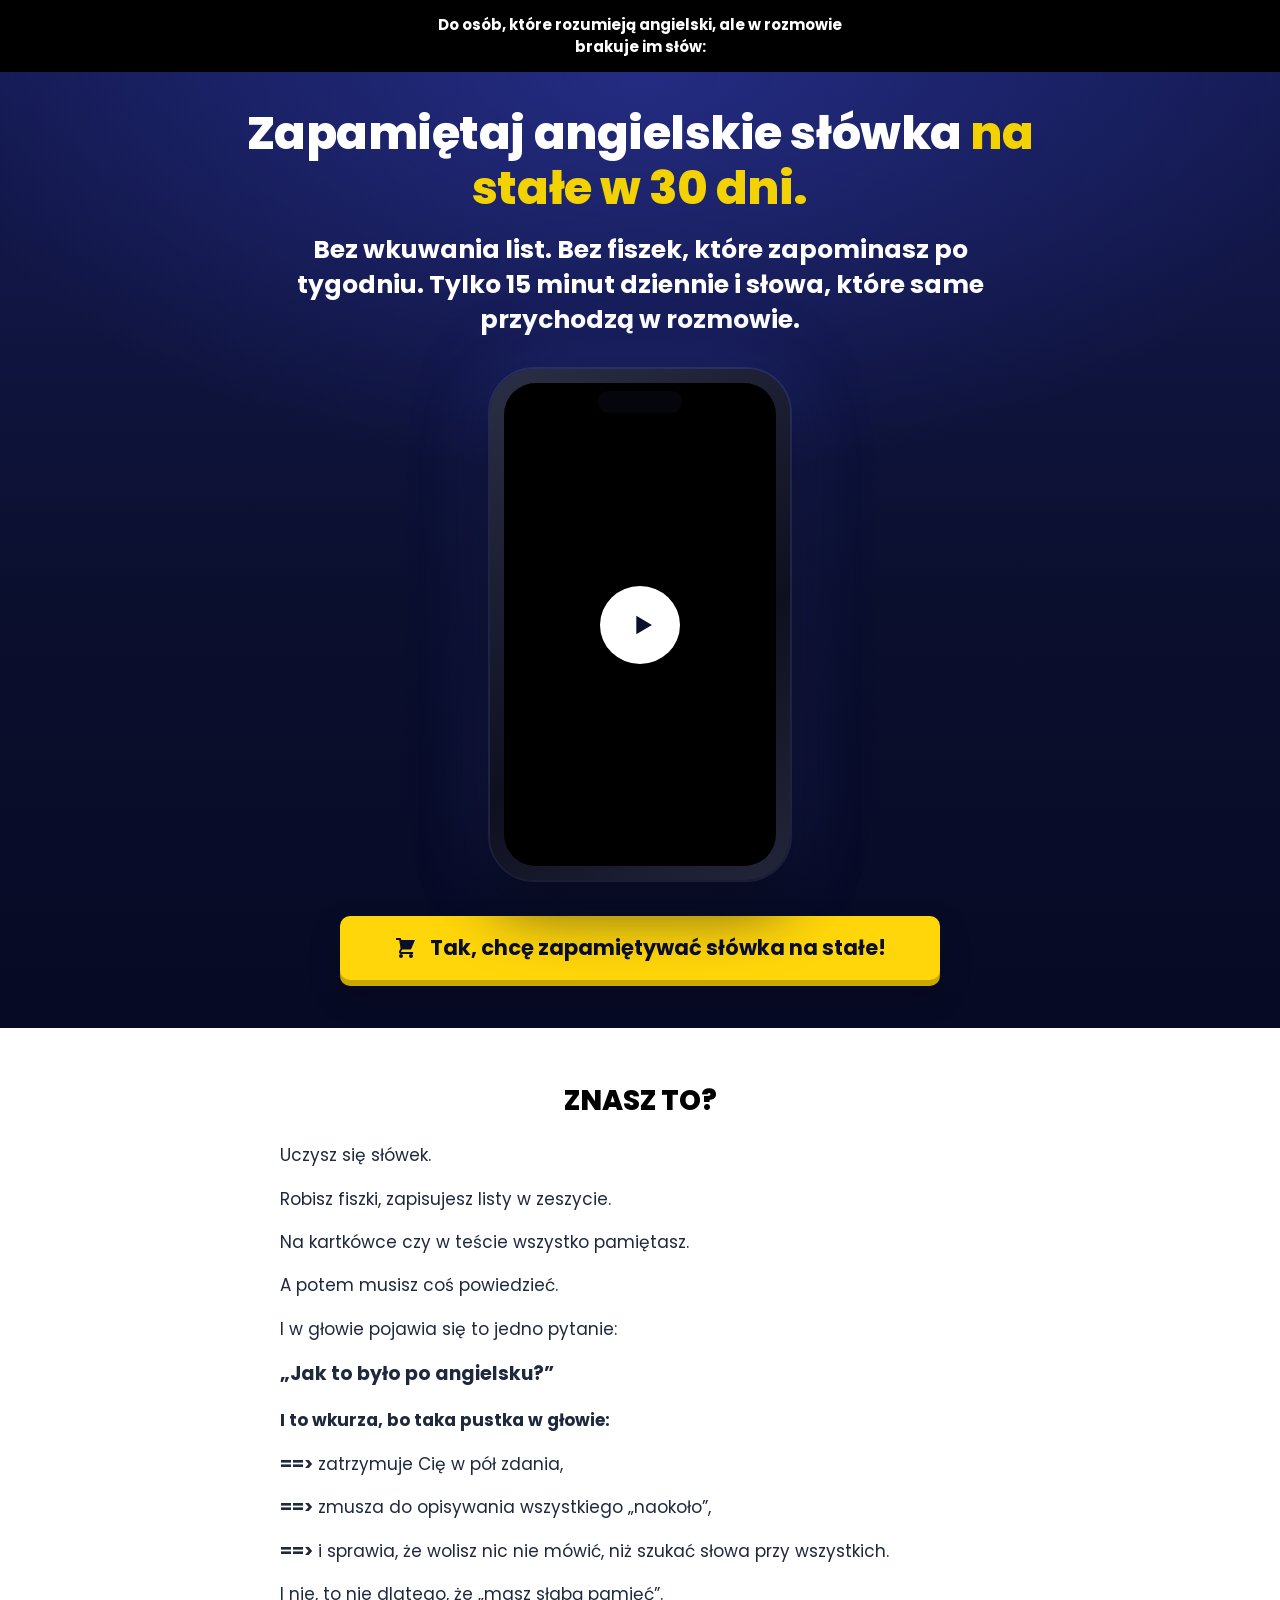
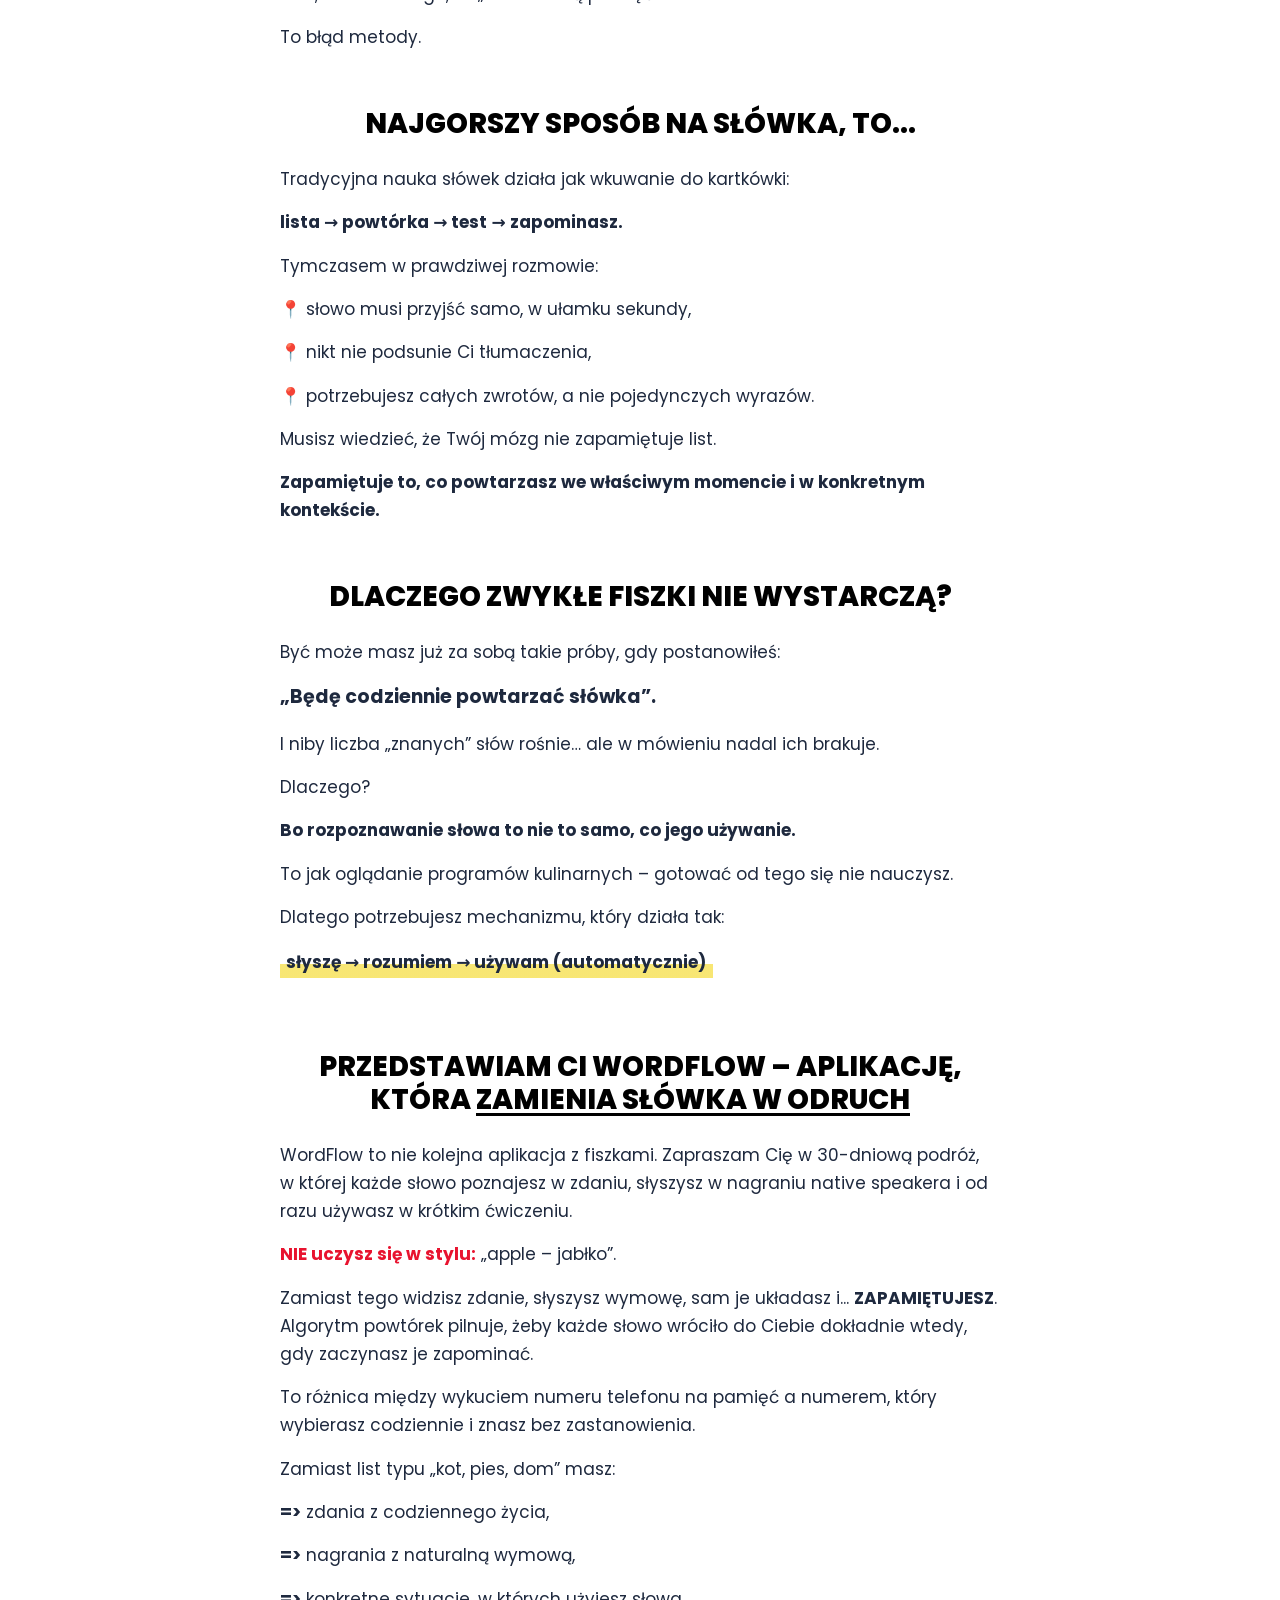
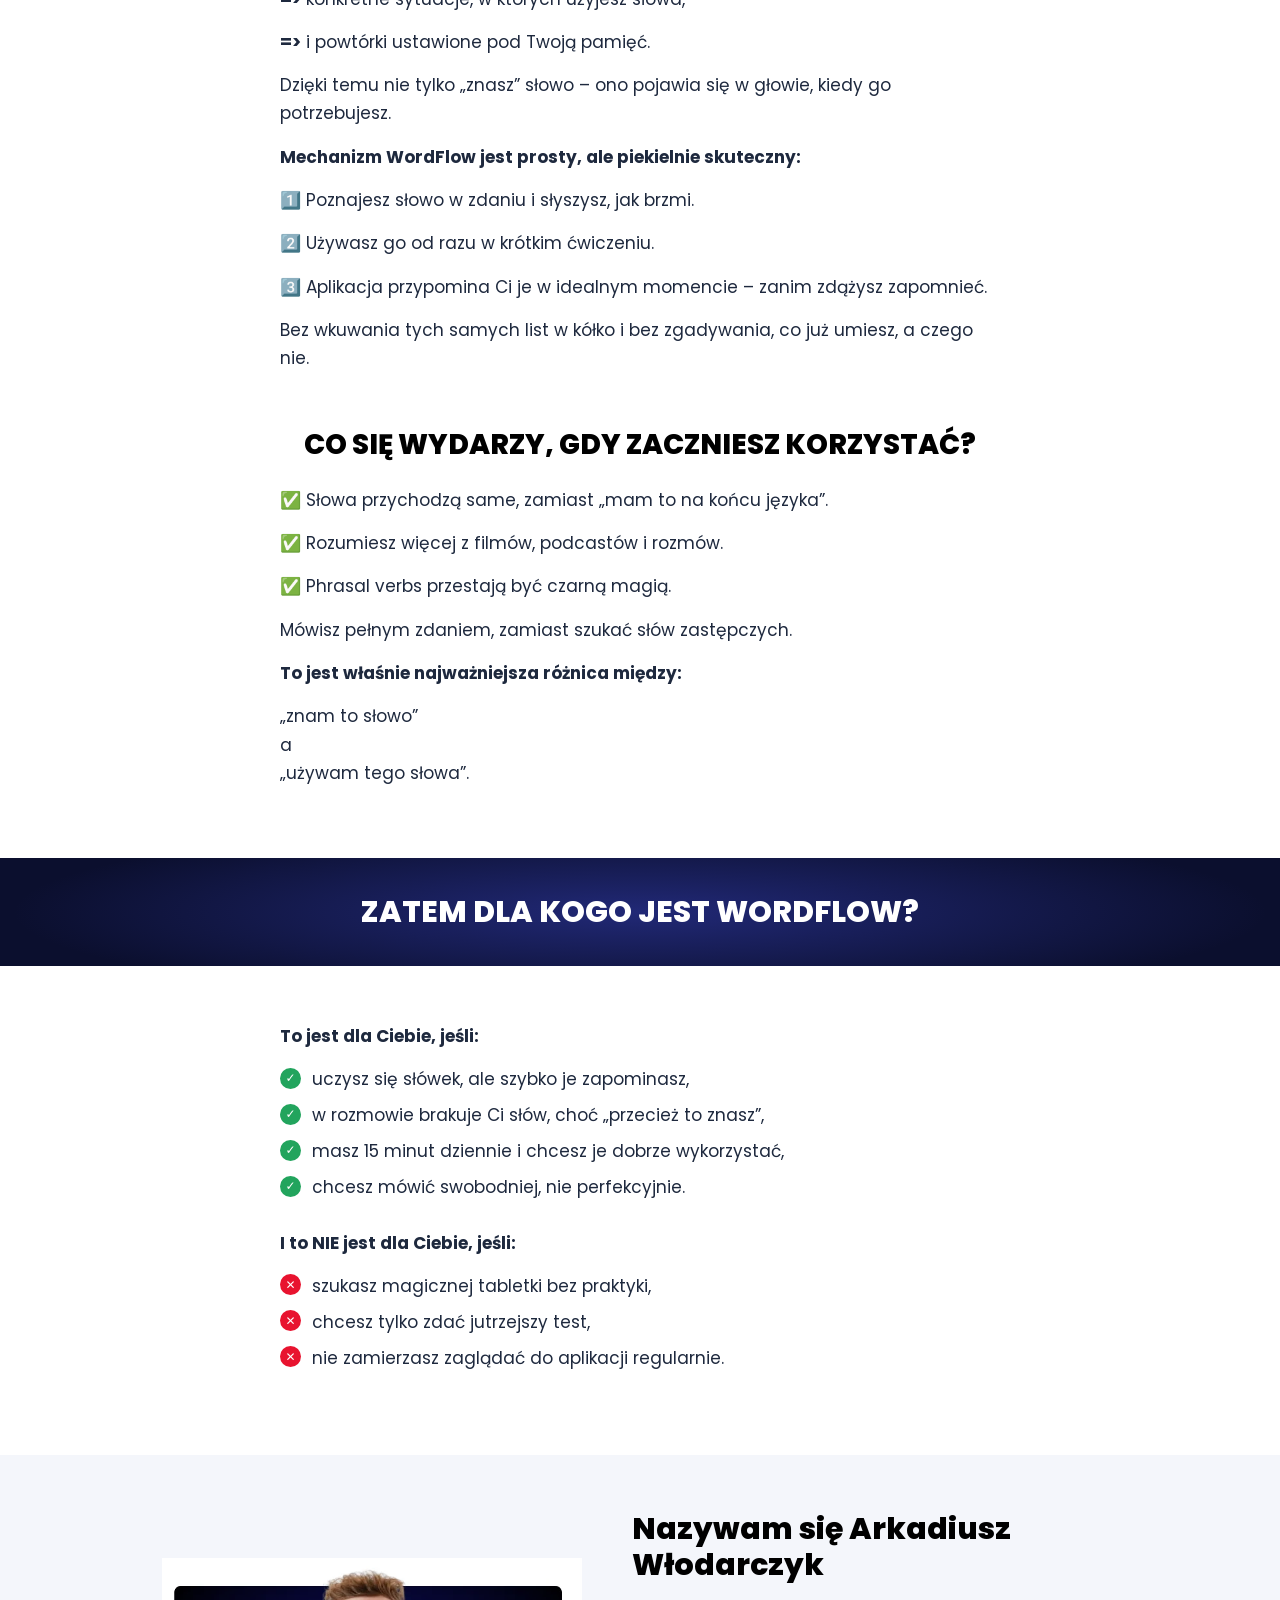
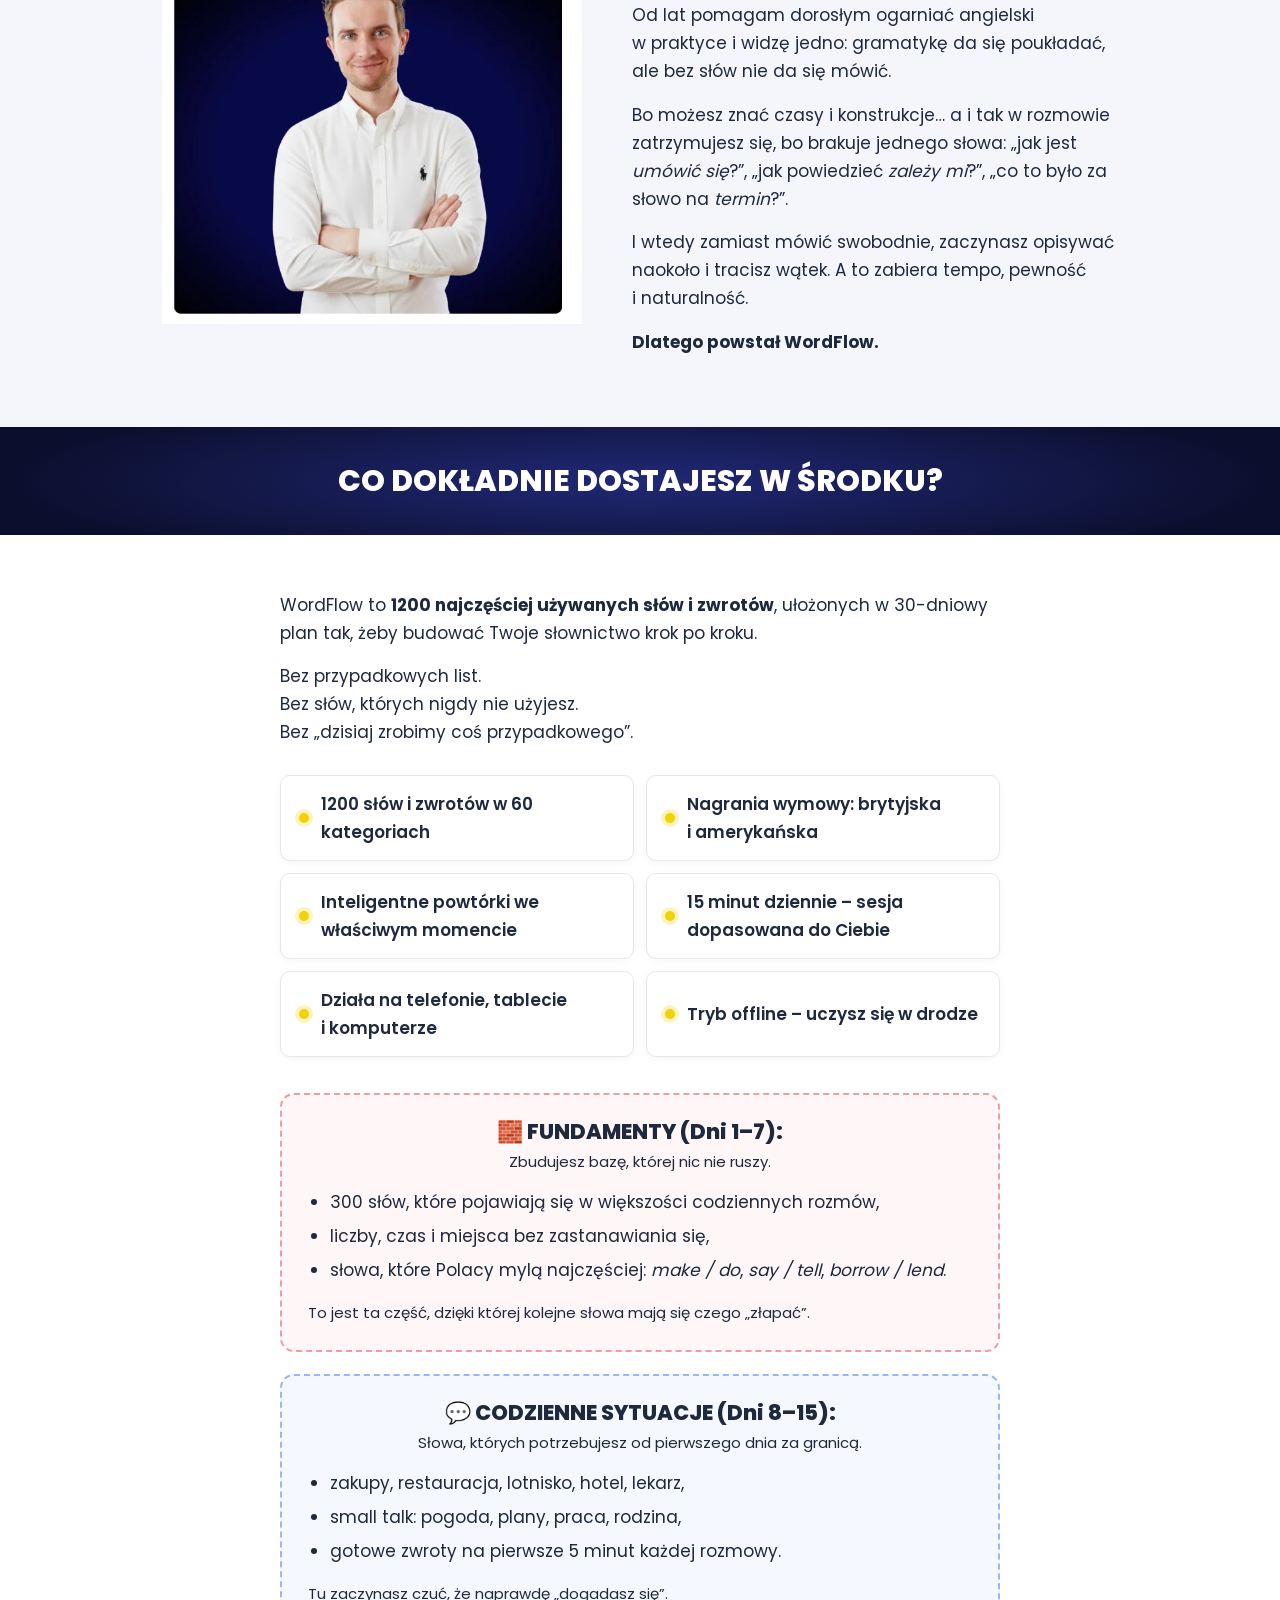
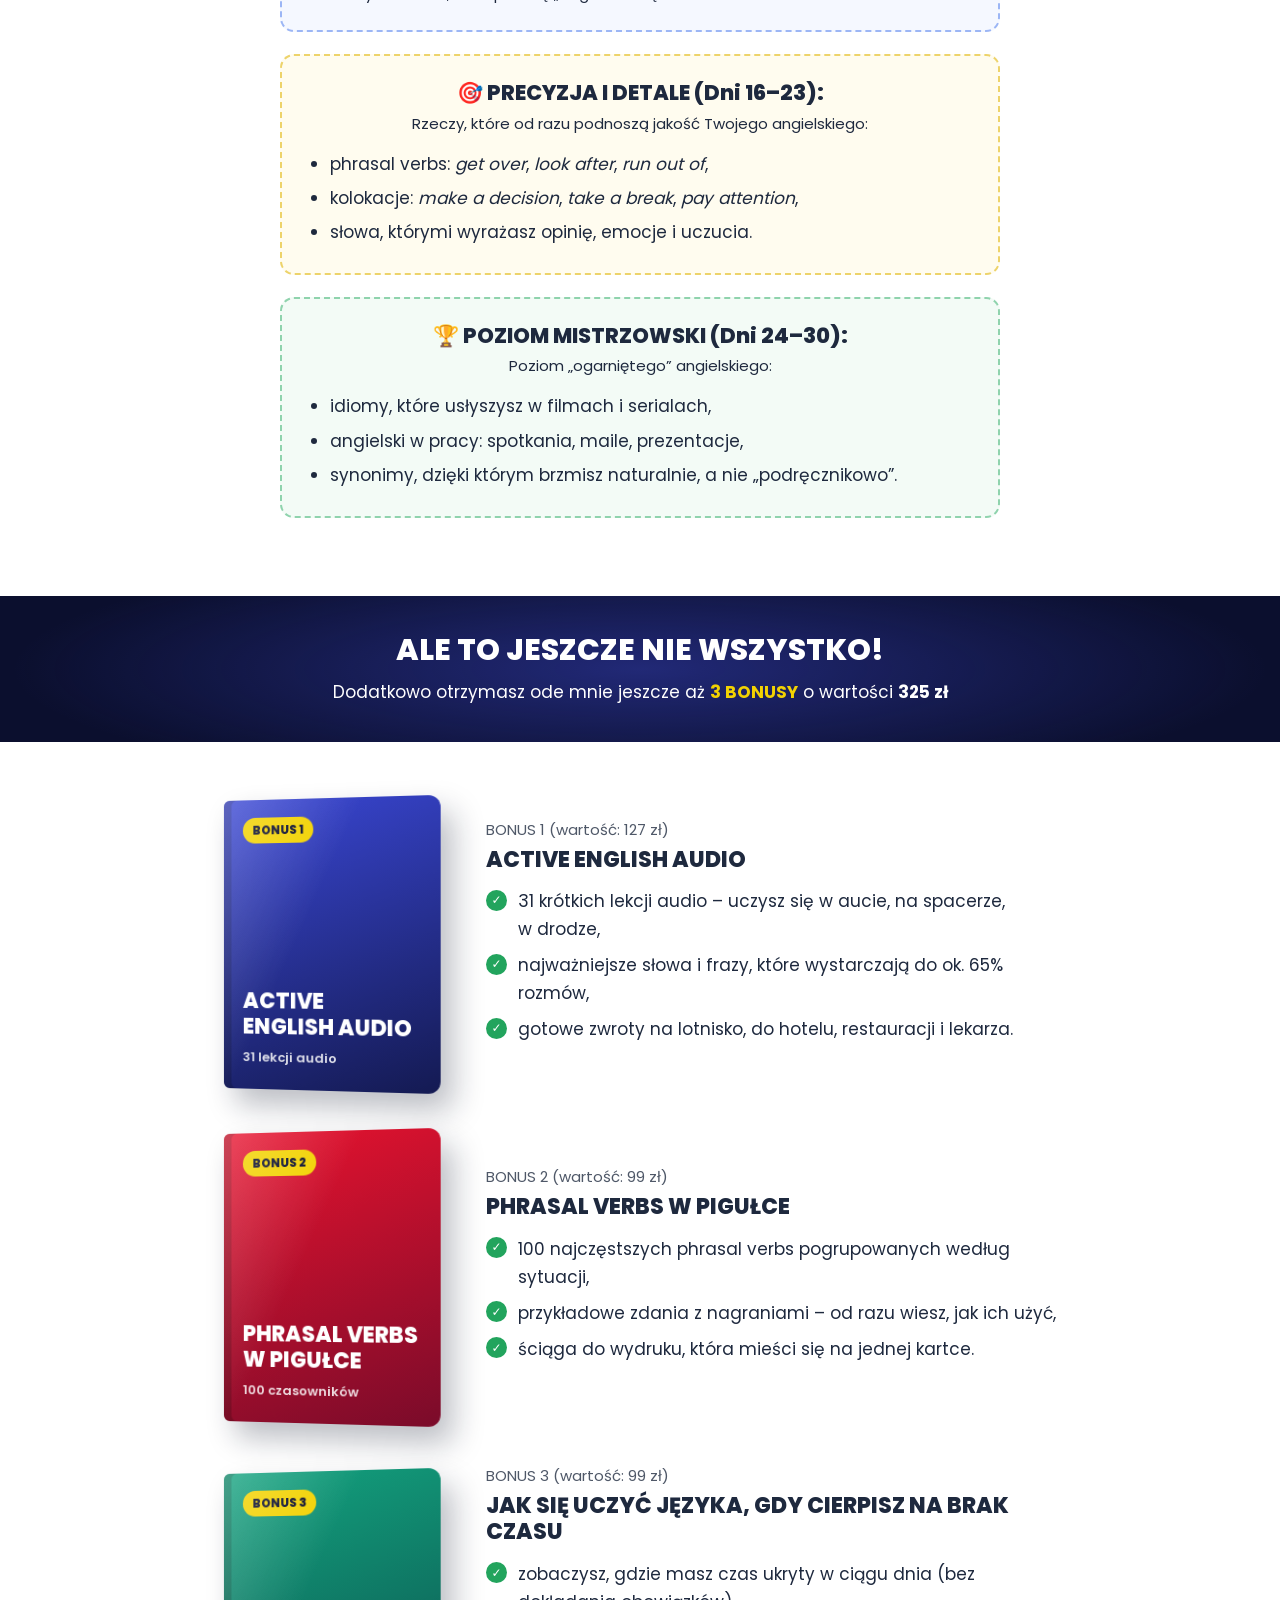
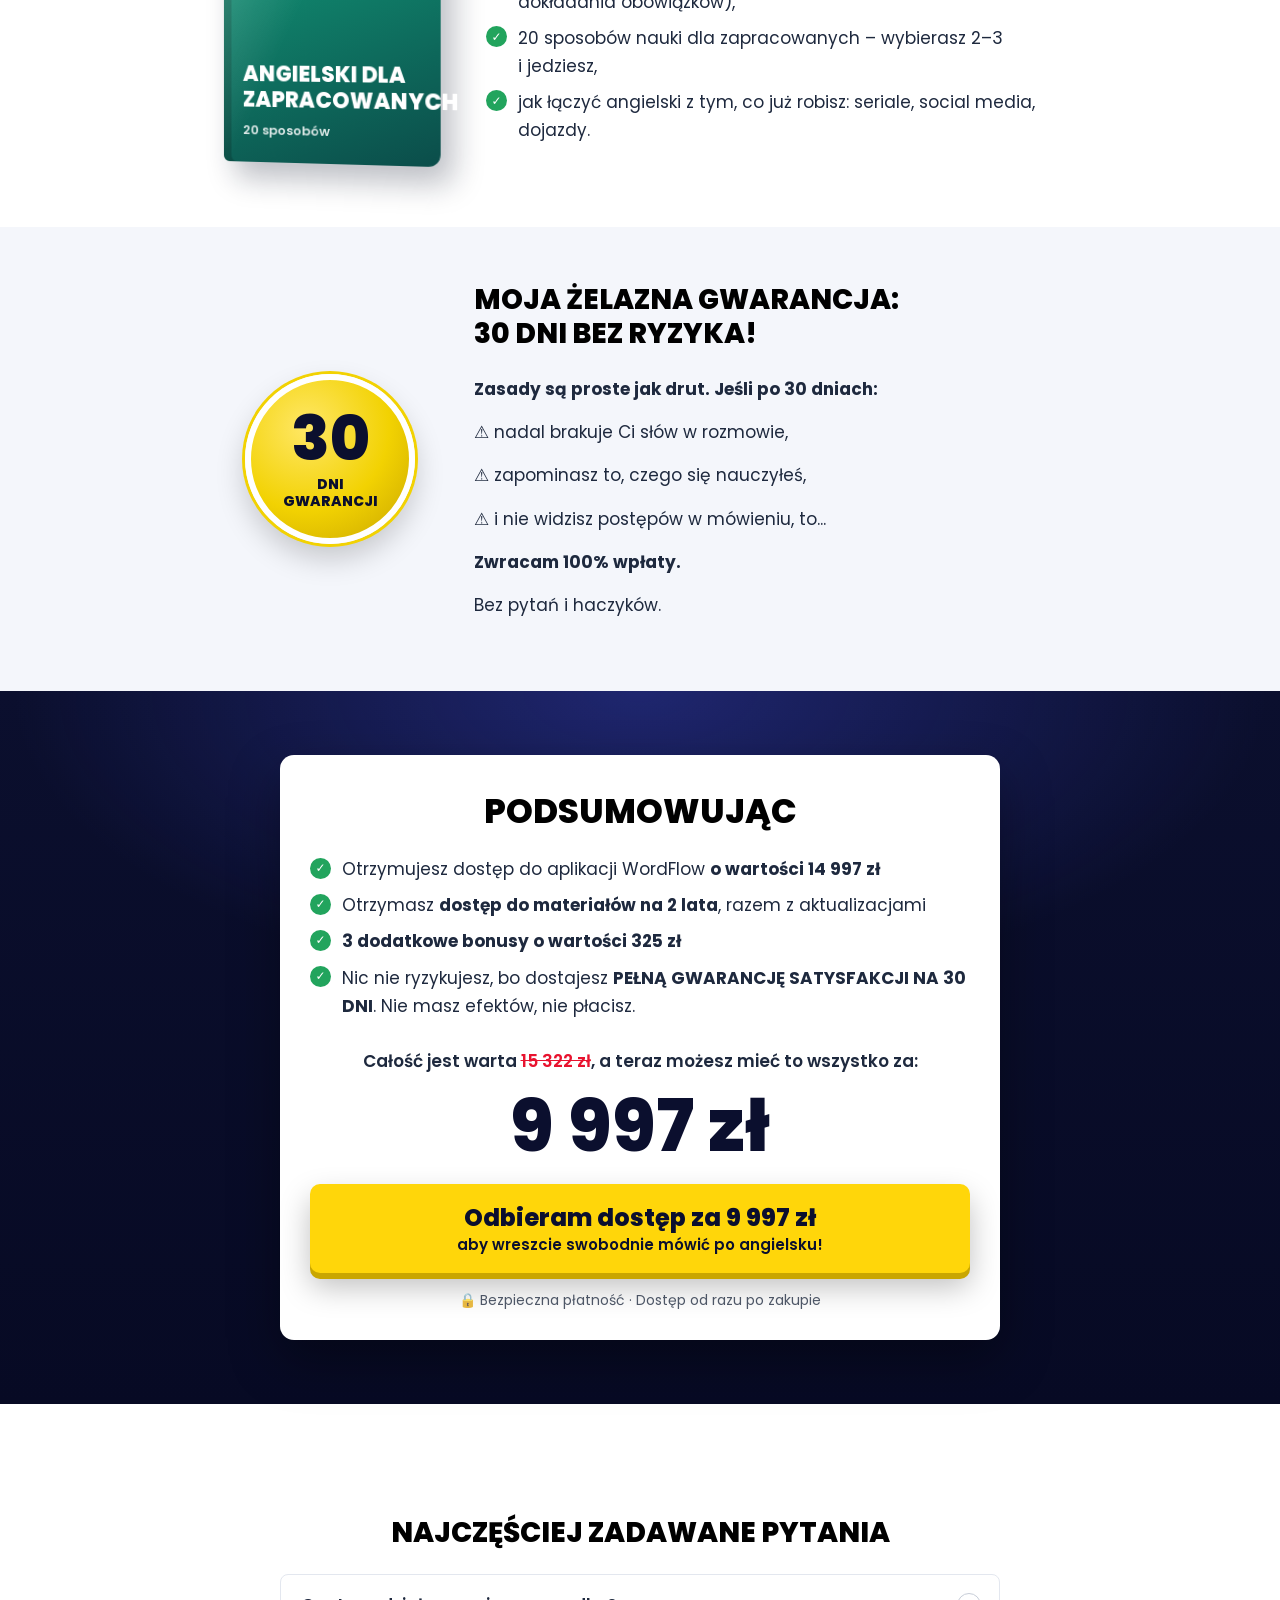
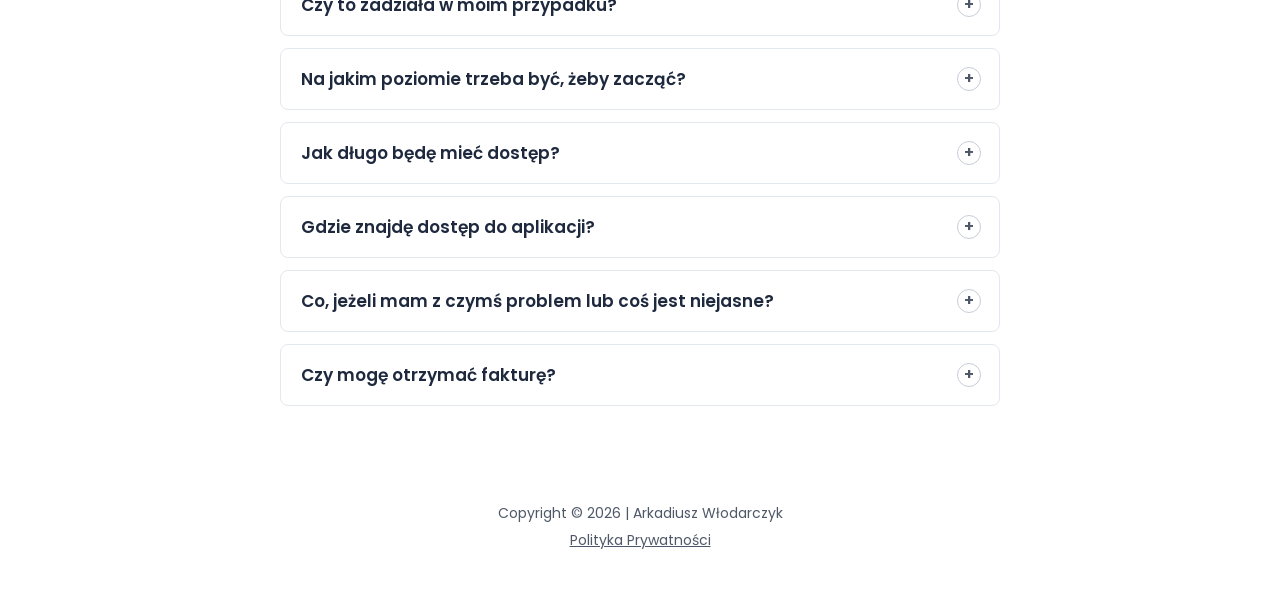
<file: index.html>
<!DOCTYPE html>
<html lang="pl">
<head>
  <meta charset="utf-8">
  <meta name="viewport" content="width=device-width, initial-scale=1">
  <title>WordFlow – zapamiętaj angielskie słówka na stałe w 30 dni</title>
  <meta name="description" content="WordFlow to 30-dniowy plan nauki angielskich słówek: 1200 słów i zwrotów w zdaniach, nagrania wymowy i powtórki dopasowane do Twojej pamięci. 15 minut dziennie.">
  <meta name="theme-color" content="#0b0f2e">
  <meta property="og:type" content="website">
  <meta property="og:locale" content="pl_PL">
  <meta property="og:title" content="WordFlow – zapamiętaj angielskie słówka na stałe w 30 dni">
  <meta property="og:description" content="Bez wkuwania list i fiszek, które zapominasz po tygodniu. 15 minut dziennie i słowa same przychodzą w rozmowie.">
  <link rel="icon" href="favicon.ico" sizes="any">
  <link rel="icon" href="assets/img/favicon.svg" type="image/svg+xml">
  <link rel="preload" href="assets/fonts/poppins-800-latin.woff2" as="font" type="font/woff2" crossorigin>
  <link rel="preload" href="assets/fonts/poppins-400-latin.woff2" as="font" type="font/woff2" crossorigin>
  <link rel="stylesheet" href="assets/css/style.css">
</head>
<body>

  <div class="topbar">
    <p>Do osób, które rozumieją angielski, ale w&nbsp;rozmowie brakuje im słów:</p>
  </div>

  <header class="hero">
    <div class="container">
      <h1>Zapamiętaj angielskie słówka <span class="hl">na stałe w&nbsp;30&nbsp;dni.</span></h1>
      <p class="hero__lead">Bez wkuwania list. Bez fiszek, które zapominasz po tygodniu. Tylko 15&nbsp;minut dziennie i&nbsp;słowa, które same przychodzą w&nbsp;rozmowie.</p>

      <div class="phone">
        <div class="phone__frame">
          <div class="phone__notch" aria-hidden="true"></div>
          <div class="phone__screen video" data-video>
            <video src="assets/video/wordflow.mp4#t=0.8" preload="metadata" playsinline width="480" height="854"></video>
            <button class="video__play" type="button" aria-label="Odtwórz film">
              <svg viewBox="0 0 24 24" aria-hidden="true"><path d="M8 5.5v13l11-6.5z"/></svg>
            </button>
          </div>
        </div>
      </div>

      <a class="btn" href="#cena">
        <svg class="btn__icon" viewBox="0 0 24 24" aria-hidden="true"><path d="M7 18a2 2 0 1 0 0 4 2 2 0 0 0 0-4zm10 0a2 2 0 1 0 0 4 2 2 0 0 0 0-4zM5.2 4H2V2h4.6l.9 2H21l-3.6 8.4a2 2 0 0 1-1.8 1.2H8.1l-1 1.9V16h12v2H7a2 2 0 0 1-1.8-2.9l1.4-2.6L5.2 4z"/></svg>
        Tak, chcę zapamiętywać słówka na stałe!
      </a>
    </div>
  </header>

  <main>

    <section class="section">
      <div class="container prose">
        <h2 class="title">Znasz to?</h2>
        <p>Uczysz się słówek.</p>
        <p>Robisz fiszki, zapisujesz listy w&nbsp;zeszycie.</p>
        <p>Na kartkówce czy w&nbsp;teście wszystko pamiętasz.</p>
        <p>A potem musisz coś powiedzieć.</p>
        <p>I w&nbsp;głowie pojawia się to jedno pytanie:</p>
        <p class="quote">„Jak to było po angielsku?”</p>
        <p><strong>I to wkurza, bo taka pustka w&nbsp;głowie:</strong></p>
        <p><strong>==&gt;</strong> zatrzymuje Cię w&nbsp;pół zdania,</p>
        <p><strong>==&gt;</strong> zmusza do opisywania wszystkiego „naokoło”,</p>
        <p><strong>==&gt;</strong> i&nbsp;sprawia, że wolisz nic nie mówić, niż szukać słowa przy wszystkich.</p>
        <p>I nie, to nie dlatego, że „masz słabą pamięć”.</p>
        <p>To błąd metody.</p>

        <h2 class="title">Najgorszy sposób na słówka, to...</h2>
        <p>Tradycyjna nauka słówek działa jak wkuwanie do kartkówki:</p>
        <p><strong>lista → powtórka → test → zapominasz.</strong></p>
        <p>Tymczasem w&nbsp;prawdziwej rozmowie:</p>
        <p>📍 słowo musi przyjść samo, w&nbsp;ułamku sekundy,</p>
        <p>📍 nikt nie podsunie Ci tłumaczenia,</p>
        <p>📍 potrzebujesz całych zwrotów, a&nbsp;nie pojedynczych wyrazów.</p>
        <p>Musisz wiedzieć, że Twój mózg nie zapamiętuje list.</p>
        <p><strong>Zapamiętuje to, co powtarzasz we właściwym momencie i&nbsp;w&nbsp;konkretnym kontekście.</strong></p>

        <h2 class="title">Dlaczego zwykłe fiszki nie wystarczą?</h2>
        <p>Być może masz już za sobą takie próby, gdy postanowiłeś:</p>
        <p class="quote">„Będę codziennie powtarzać słówka”.</p>
        <p>I niby liczba „znanych” słów rośnie… ale w&nbsp;mówieniu nadal ich brakuje.</p>
        <p>Dlaczego?</p>
        <p><strong>Bo rozpoznawanie słowa to nie to samo, co jego używanie.</strong></p>
        <p>To jak oglądanie programów kulinarnych – gotować od tego się nie nauczysz.</p>
        <p>Dlatego potrzebujesz mechanizmu, który działa tak:</p>
        <p class="flow">słyszę → rozumiem → używam (automatycznie)</p>

        <h2 class="title">Przedstawiam Ci WordFlow – aplikację, która <u>zamienia słówka w&nbsp;odruch</u></h2>
        <p>WordFlow to nie kolejna aplikacja z&nbsp;fiszkami. Zapraszam Cię w&nbsp;30-dniową podróż, w&nbsp;której każde słowo poznajesz w&nbsp;zdaniu, słyszysz w&nbsp;nagraniu native speakera i&nbsp;od razu używasz w&nbsp;krótkim ćwiczeniu.</p>
        <p><strong class="red">NIE uczysz się w&nbsp;stylu:</strong> „apple – jabłko”.</p>
        <p>Zamiast tego widzisz zdanie, słyszysz wymowę, sam je układasz i... <strong>ZAPAMIĘTUJESZ</strong>. Algorytm powtórek pilnuje, żeby każde słowo wróciło do Ciebie dokładnie wtedy, gdy zaczynasz je zapominać.</p>
        <p>To różnica między wykuciem numeru telefonu na pamięć a&nbsp;numerem, który wybierasz codziennie i&nbsp;znasz bez zastanowienia.</p>
        <p>Zamiast list typu „kot, pies, dom” masz:</p>
        <p><strong>=&gt;</strong> zdania z&nbsp;codziennego życia,</p>
        <p><strong>=&gt;</strong> nagrania z&nbsp;naturalną wymową,</p>
        <p><strong>=&gt;</strong> konkretne sytuacje, w&nbsp;których użyjesz słowa,</p>
        <p><strong>=&gt;</strong> i&nbsp;powtórki ustawione pod Twoją pamięć.</p>
        <p>Dzięki temu nie tylko „znasz” słowo – ono pojawia się w&nbsp;głowie, kiedy go potrzebujesz.</p>
        <p><strong>Mechanizm WordFlow jest prosty, ale piekielnie skuteczny:</strong></p>
        <p>1️⃣ Poznajesz słowo w&nbsp;zdaniu i&nbsp;słyszysz, jak brzmi.</p>
        <p>2️⃣ Używasz go od razu w&nbsp;krótkim ćwiczeniu.</p>
        <p>3️⃣ Aplikacja przypomina Ci je w&nbsp;idealnym momencie – zanim zdążysz zapomnieć.</p>
        <p>Bez wkuwania tych samych list w&nbsp;kółko i&nbsp;bez zgadywania, co już umiesz, a&nbsp;czego nie.</p>

        <h2 class="title">Co się wydarzy, gdy zaczniesz korzystać?</h2>
        <p>✅ Słowa przychodzą same, zamiast „mam to na końcu języka”.</p>
        <p>✅ Rozumiesz więcej z&nbsp;filmów, podcastów i&nbsp;rozmów.</p>
        <p>✅ Phrasal verbs przestają być czarną magią.</p>
        <p>Mówisz pełnym zdaniem, zamiast szukać słów zastępczych.</p>
        <p><strong>To jest właśnie najważniejsza różnica między:</strong></p>
        <p>„znam to słowo”<br>a<br>„używam tego słowa”.</p>
      </div>
    </section>

    <section class="band">
      <div class="container">
        <h2>Zatem dla kogo jest WordFlow?</h2>
      </div>
    </section>

    <section class="section">
      <div class="container prose">
        <p><strong>To jest dla Ciebie, jeśli:</strong></p>
        <ul class="list list--yes">
          <li>uczysz się słówek, ale szybko je zapominasz,</li>
          <li>w&nbsp;rozmowie brakuje Ci słów, choć „przecież to znasz”,</li>
          <li>masz 15&nbsp;minut dziennie i&nbsp;chcesz je dobrze wykorzystać,</li>
          <li>chcesz mówić swobodniej, nie perfekcyjnie.</li>
        </ul>
        <p><strong>I to NIE jest dla Ciebie, jeśli:</strong></p>
        <ul class="list list--no">
          <li>szukasz magicznej tabletki bez praktyki,</li>
          <li>chcesz tylko zdać jutrzejszy test,</li>
          <li>nie zamierzasz zaglądać do aplikacji regularnie.</li>
        </ul>
      </div>
    </section>

    <section class="author">
      <div class="container author__inner">
        <img class="author__photo" src="assets/img/arkadiusz-wlodarczyk.webp" width="647" height="564" alt="Arkadiusz Włodarczyk" loading="lazy">
        <div class="author__text">
          <h2>Nazywam się Arkadiusz Włodarczyk</h2>
          <p>Od lat pomagam dorosłym ogarniać angielski w&nbsp;praktyce i&nbsp;widzę jedno: gramatykę da się poukładać, ale bez słów nie da się mówić.</p>
          <p>Bo możesz znać czasy i&nbsp;konstrukcje… a&nbsp;i&nbsp;tak w&nbsp;rozmowie zatrzymujesz się, bo brakuje jednego słowa: „jak jest <em>umówić się</em>?”, „jak powiedzieć <em>zależy mi</em>?”, „co to było za słowo na <em>termin</em>?”.</p>
          <p>I&nbsp;wtedy zamiast mówić swobodnie, zaczynasz opisywać naokoło i&nbsp;tracisz wątek. A&nbsp;to zabiera tempo, pewność i&nbsp;naturalność.</p>
          <p><strong>Dlatego powstał WordFlow.</strong></p>
        </div>
      </div>
    </section>

    <section class="band">
      <div class="container">
        <h2>Co dokładnie dostajesz w&nbsp;środku?</h2>
      </div>
    </section>

    <section class="section">
      <div class="container prose">
        <p>WordFlow to <strong>1200 najczęściej używanych słów i&nbsp;zwrotów</strong>, ułożonych w&nbsp;30-dniowy plan tak, żeby budować Twoje słownictwo krok po kroku.</p>
        <p>Bez przypadkowych list.<br>Bez słów, których nigdy nie użyjesz.<br>Bez „dzisiaj zrobimy coś przypadkowego”.</p>

        <ul class="features">
          <li>1200 słów i&nbsp;zwrotów w&nbsp;60 kategoriach</li>
          <li>Nagrania wymowy: brytyjska i&nbsp;amerykańska</li>
          <li>Inteligentne powtórki we właściwym momencie</li>
          <li>15 minut dziennie – sesja dopasowana do Ciebie</li>
          <li>Działa na telefonie, tablecie i&nbsp;komputerze</li>
          <li>Tryb offline – uczysz się w&nbsp;drodze</li>
        </ul>

        <article class="module module--red">
          <h3>🧱 FUNDAMENTY (Dni 1–7):</h3>
          <p class="module__lead">Zbudujesz bazę, której nic nie ruszy.</p>
          <ul>
            <li>300 słów, które pojawiają się w&nbsp;większości codziennych rozmów,</li>
            <li>liczby, czas i&nbsp;miejsca bez zastanawiania się,</li>
            <li>słowa, które Polacy mylą najczęściej: <em>make / do</em>, <em>say / tell</em>, <em>borrow / lend</em>.</li>
          </ul>
          <p class="module__note">To jest ta część, dzięki której kolejne słowa mają się czego „złapać”.</p>
        </article>

        <article class="module module--blue">
          <h3>💬 CODZIENNE SYTUACJE (Dni 8–15):</h3>
          <p class="module__lead">Słowa, których potrzebujesz od pierwszego dnia za granicą.</p>
          <ul>
            <li>zakupy, restauracja, lotnisko, hotel, lekarz,</li>
            <li>small talk: pogoda, plany, praca, rodzina,</li>
            <li>gotowe zwroty na pierwsze 5&nbsp;minut każdej rozmowy.</li>
          </ul>
          <p class="module__note">Tu zaczynasz czuć, że naprawdę „dogadasz się”.</p>
        </article>

        <article class="module module--yellow">
          <h3>🎯 PRECYZJA I&nbsp;DETALE (Dni 16–23):</h3>
          <p class="module__lead">Rzeczy, które od razu podnoszą jakość Twojego angielskiego:</p>
          <ul>
            <li>phrasal verbs: <em>get over</em>, <em>look after</em>, <em>run out of</em>,</li>
            <li>kolokacje: <em>make a decision</em>, <em>take a break</em>, <em>pay attention</em>,</li>
            <li>słowa, którymi wyrażasz opinię, emocje i&nbsp;uczucia.</li>
          </ul>
        </article>

        <article class="module module--green">
          <h3>🏆 POZIOM MISTRZOWSKI (Dni 24–30):</h3>
          <p class="module__lead">Poziom „ogarniętego” angielskiego:</p>
          <ul>
            <li>idiomy, które usłyszysz w&nbsp;filmach i&nbsp;serialach,</li>
            <li>angielski w&nbsp;pracy: spotkania, maile, prezentacje,</li>
            <li>synonimy, dzięki którym brzmisz naturalnie, a&nbsp;nie „podręcznikowo”.</li>
          </ul>
        </article>
      </div>
    </section>

    <section class="band">
      <div class="container">
        <h2>Ale to jeszcze nie wszystko!</h2>
        <p>Dodatkowo otrzymasz ode mnie jeszcze aż <strong class="hl">3&nbsp;BONUSY</strong> o&nbsp;wartości <strong>325&nbsp;zł</strong></p>
      </div>
    </section>

    <section class="section">
      <div class="container bonuses">
        <article class="bonus">
          <div class="cover cover--audio" aria-hidden="true">
            <span class="cover__tag">Bonus 1</span>
            <span class="cover__title">Active English Audio</span>
            <span class="cover__sub">31 lekcji audio</span>
          </div>
          <div class="bonus__text">
            <p class="bonus__value">BONUS 1 (wartość: 127 zł)</p>
            <h3>Active English Audio</h3>
            <ul class="list list--yes">
              <li>31 krótkich lekcji audio – uczysz się w&nbsp;aucie, na spacerze, w&nbsp;drodze,</li>
              <li>najważniejsze słowa i&nbsp;frazy, które wystarczają do ok. 65% rozmów,</li>
              <li>gotowe zwroty na lotnisko, do hotelu, restauracji i&nbsp;lekarza.</li>
            </ul>
          </div>
        </article>

        <article class="bonus">
          <div class="cover cover--phrasal" aria-hidden="true">
            <span class="cover__tag">Bonus 2</span>
            <span class="cover__title">Phrasal Verbs w&nbsp;pigułce</span>
            <span class="cover__sub">100 czasowników</span>
          </div>
          <div class="bonus__text">
            <p class="bonus__value">BONUS 2 (wartość: 99 zł)</p>
            <h3>Phrasal Verbs w&nbsp;pigułce</h3>
            <ul class="list list--yes">
              <li>100 najczęstszych phrasal verbs pogrupowanych według sytuacji,</li>
              <li>przykładowe zdania z&nbsp;nagraniami – od razu wiesz, jak ich użyć,</li>
              <li>ściąga do wydruku, która mieści się na jednej kartce.</li>
            </ul>
          </div>
        </article>

        <article class="bonus">
          <div class="cover cover--time" aria-hidden="true">
            <span class="cover__tag">Bonus 3</span>
            <span class="cover__title">Angielski dla zapracowanych</span>
            <span class="cover__sub">20 sposobów</span>
          </div>
          <div class="bonus__text">
            <p class="bonus__value">BONUS 3 (wartość: 99 zł)</p>
            <h3>Jak się uczyć języka, gdy cierpisz na brak czasu</h3>
            <ul class="list list--yes">
              <li>zobaczysz, gdzie masz czas ukryty w&nbsp;ciągu dnia (bez dokładania obowiązków),</li>
              <li>20 sposobów nauki dla zapracowanych – wybierasz 2–3 i&nbsp;jedziesz,</li>
              <li>jak łączyć angielski z&nbsp;tym, co już robisz: seriale, social media, dojazdy.</li>
            </ul>
          </div>
        </article>
      </div>
    </section>

    <section class="section section--tint">
      <div class="container guarantee">
        <div class="guarantee__badge" aria-hidden="true">
          <span class="guarantee__days">30</span>
          <span class="guarantee__label">DNI<br>GWARANCJI</span>
        </div>
        <div class="prose">
          <h2 class="title title--left">Moja żelazna gwarancja:<br>30 dni bez ryzyka!</h2>
          <p><strong>Zasady są proste jak drut. Jeśli po 30 dniach:</strong></p>
          <p>⚠️ nadal brakuje Ci słów w&nbsp;rozmowie,</p>
          <p>⚠️ zapominasz to, czego się nauczyłeś,</p>
          <p>⚠️ i&nbsp;nie widzisz postępów w&nbsp;mówieniu, to...</p>
          <p><strong>Zwracam 100% wpłaty.</strong></p>
          <p>Bez pytań i&nbsp;haczyków.</p>
        </div>
      </div>
    </section>

    <section class="offer" id="cena">
      <div class="container">
        <div class="offer__card">
          <h2>Podsumowując</h2>
          <ul class="list list--check">
            <li>Otrzymujesz dostęp do aplikacji WordFlow <strong>o&nbsp;wartości 14&nbsp;997&nbsp;zł</strong></li>
            <li>Otrzymasz <strong>dostęp do materiałów na 2&nbsp;lata</strong>, razem z&nbsp;aktualizacjami</li>
            <li><strong>3 dodatkowe bonusy o&nbsp;wartości 325&nbsp;zł</strong></li>
            <li>Nic nie ryzykujesz, bo dostajesz <strong>PEŁNĄ GWARANCJĘ SATYSFAKCJI NA 30 DNI</strong>. Nie masz efektów, nie płacisz.</li>
          </ul>
          <p class="offer__total">Całość jest warta <s>15&nbsp;322&nbsp;zł</s>, a&nbsp;teraz możesz mieć to wszystko za:</p>
          <p class="offer__price">9&nbsp;997&nbsp;zł</p>
          <a class="btn btn--block" id="przycisk-zakupu" href="#cena">
            <span class="btn__main">Odbieram dostęp za 9&nbsp;997&nbsp;zł</span>
            <span class="btn__sub">aby wreszcie swobodnie mówić po angielsku!</span>
          </a>
          <p class="offer__safe">🔒 Bezpieczna płatność · Dostęp od razu po zakupie</p>
        </div>
      </div>
    </section>

    <section class="section">
      <div class="container faq">
        <h2 class="title">Najczęściej zadawane pytania</h2>

        <details>
          <summary>Czy to zadziała w&nbsp;moim przypadku?</summary>
          <p>Jeśli znasz podstawy angielskiego (mniej więcej poziom A2) i&nbsp;możesz poświęcić 15 minut dziennie – tak. WordFlow dopasowuje tempo powtórek do tego, co już pamiętasz, więc nie tracisz czasu na słowa, które dobrze znasz. A&nbsp;jeśli po 30 dniach nie zobaczysz efektów, zwracam pieniądze.</p>
        </details>

        <details>
          <summary>Na jakim poziomie trzeba być, żeby zacząć?</summary>
          <p>Wystarczy, że czytasz proste zdania po angielsku. Pierwszy tydzień porządkuje fundamenty, a&nbsp;kolejne moduły prowadzą Cię aż do słownictwa używanego w&nbsp;pracy i&nbsp;w&nbsp;filmach.</p>
        </details>

        <details>
          <summary>Jak długo będę mieć dostęp?</summary>
          <p>Dostęp do aplikacji i&nbsp;wszystkich bonusów otrzymujesz na 2&nbsp;lata, razem z&nbsp;nowymi słowami i&nbsp;aktualizacjami, które pojawią się w&nbsp;tym czasie.</p>
        </details>

        <details>
          <summary>Gdzie znajdę dostęp do aplikacji?</summary>
          <p>Zaraz po zakupie dostajesz e-mail z&nbsp;linkiem i&nbsp;danymi logowania. WordFlow działa w&nbsp;przeglądarce na telefonie, tablecie i&nbsp;komputerze – nie musisz niczego instalować.</p>
        </details>

        <details>
          <summary>Co, jeżeli mam z&nbsp;czymś problem lub coś jest niejasne?</summary>
          <p>Napisz na adres podany w&nbsp;wiadomości z&nbsp;dostępem. Odpowiadamy zwykle w&nbsp;ciągu jednego dnia roboczego.</p>
        </details>

        <details>
          <summary>Czy mogę otrzymać fakturę?</summary>
          <p>Tak. Podczas zamówienia zaznacz, że chcesz fakturę, i&nbsp;podaj dane firmy – faktura przyjdzie na Twój adres e-mail.</p>
        </details>
      </div>
    </section>

  </main>

  <footer class="footer">
    <p>Copyright © 2026 | Arkadiusz Włodarczyk</p>
    <p><a href="polityka-prywatnosci.html">Polityka Prywatności</a></p>
  </footer>

  <script src="assets/js/main.js" defer></script>
</body>
</html>
</file>
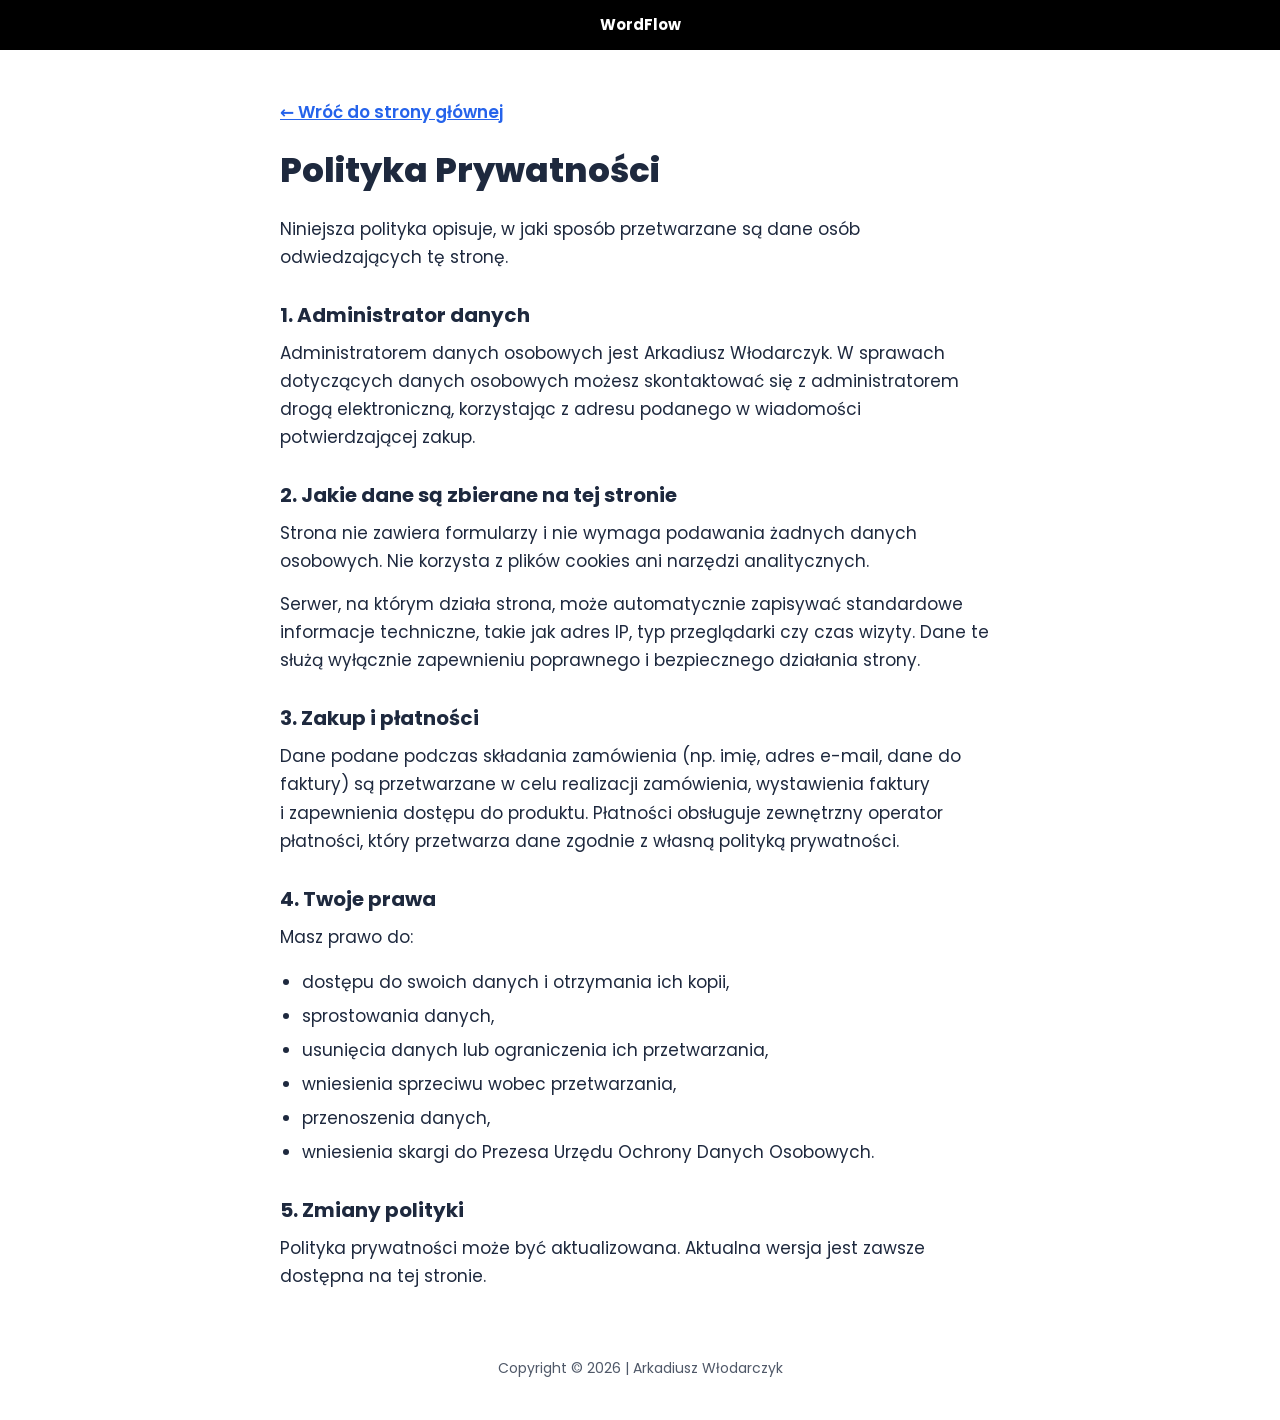
<file: polityka-prywatnosci.html>
<!DOCTYPE html>
<html lang="pl">
<head>
  <meta charset="utf-8">
  <meta name="viewport" content="width=device-width, initial-scale=1">
  <title>Polityka Prywatności – WordFlow</title>
  <meta name="description" content="Polityka prywatności strony WordFlow.">
  <meta name="theme-color" content="#0b0f2e">
  <link rel="icon" href="favicon.ico" sizes="any">
  <link rel="icon" href="assets/img/favicon.svg" type="image/svg+xml">
  <link rel="stylesheet" href="assets/css/style.css">
</head>
<body>

  <div class="topbar">
    <p>WordFlow</p>
  </div>

  <main class="legal">
    <div class="container">
      <a class="back-link" href="index.html">← Wróć do strony głównej</a>
      <h1>Polityka Prywatności</h1>

      <p>Niniejsza polityka opisuje, w&nbsp;jaki sposób przetwarzane są dane osób odwiedzających tę stronę.</p>

      <h2>1. Administrator danych</h2>
      <p>Administratorem danych osobowych jest Arkadiusz Włodarczyk. W&nbsp;sprawach dotyczących danych osobowych możesz skontaktować się z&nbsp;administratorem drogą elektroniczną, korzystając z&nbsp;adresu podanego w&nbsp;wiadomości potwierdzającej zakup.</p>

      <h2>2. Jakie dane są zbierane na tej stronie</h2>
      <p>Strona nie zawiera formularzy i&nbsp;nie wymaga podawania żadnych danych osobowych. Nie korzysta z&nbsp;plików cookies ani narzędzi analitycznych.</p>
      <p>Serwer, na którym działa strona, może automatycznie zapisywać standardowe informacje techniczne, takie jak adres IP, typ przeglądarki czy czas wizyty. Dane te służą wyłącznie zapewnieniu poprawnego i&nbsp;bezpiecznego działania strony.</p>

      <h2>3. Zakup i&nbsp;płatności</h2>
      <p>Dane podane podczas składania zamówienia (np. imię, adres e-mail, dane do faktury) są przetwarzane w&nbsp;celu realizacji zamówienia, wystawienia faktury i&nbsp;zapewnienia dostępu do produktu. Płatności obsługuje zewnętrzny operator płatności, który przetwarza dane zgodnie z&nbsp;własną polityką prywatności.</p>

      <h2>4. Twoje prawa</h2>
      <p>Masz prawo do:</p>
      <ul>
        <li>dostępu do swoich danych i&nbsp;otrzymania ich kopii,</li>
        <li>sprostowania danych,</li>
        <li>usunięcia danych lub ograniczenia ich przetwarzania,</li>
        <li>wniesienia sprzeciwu wobec przetwarzania,</li>
        <li>przenoszenia danych,</li>
        <li>wniesienia skargi do Prezesa Urzędu Ochrony Danych Osobowych.</li>
      </ul>

      <h2>5. Zmiany polityki</h2>
      <p>Polityka prywatności może być aktualizowana. Aktualna wersja jest zawsze dostępna na tej stronie.</p>
    </div>
  </main>

  <footer class="footer">
    <p>Copyright © 2026 | Arkadiusz Włodarczyk</p>
  </footer>

</body>
</html>
</file>
<file: assets/css/style.css>
/* Fonty */
@font-face { font-family: "Poppins"; font-style: normal; font-weight: 400; font-display: swap; src: url("../fonts/poppins-400-latin-ext.woff2") format("woff2"); unicode-range: U+0100-02BA, U+02BD-02C5, U+02C7-02CC, U+02CE-02D7, U+02DD-02FF, U+0304, U+0308, U+0329, U+1D00-1DBF, U+1E00-1E9F, U+1EF2-1EFF, U+2020, U+20A0-20AB, U+20AD-20C4, U+2113, U+2C60-2C7F, U+A720-A7FF; }
@font-face { font-family: "Poppins"; font-style: normal; font-weight: 400; font-display: swap; src: url("../fonts/poppins-400-latin.woff2") format("woff2"); unicode-range: U+0000-00FF, U+0131, U+0152-0153, U+02BB-02BC, U+02C6, U+02DA, U+02DC, U+0304, U+0308, U+0329, U+2000-206F, U+20AC, U+2122, U+2191, U+2193, U+2212, U+2215, U+FEFF, U+FFFD; }
@font-face { font-family: "Poppins"; font-style: normal; font-weight: 600; font-display: swap; src: url("../fonts/poppins-600-latin-ext.woff2") format("woff2"); unicode-range: U+0100-02BA, U+02BD-02C5, U+02C7-02CC, U+02CE-02D7, U+02DD-02FF, U+0304, U+0308, U+0329, U+1D00-1DBF, U+1E00-1E9F, U+1EF2-1EFF, U+2020, U+20A0-20AB, U+20AD-20C4, U+2113, U+2C60-2C7F, U+A720-A7FF; }
@font-face { font-family: "Poppins"; font-style: normal; font-weight: 600; font-display: swap; src: url("../fonts/poppins-600-latin.woff2") format("woff2"); unicode-range: U+0000-00FF, U+0131, U+0152-0153, U+02BB-02BC, U+02C6, U+02DA, U+02DC, U+0304, U+0308, U+0329, U+2000-206F, U+20AC, U+2122, U+2191, U+2193, U+2212, U+2215, U+FEFF, U+FFFD; }
@font-face { font-family: "Poppins"; font-style: normal; font-weight: 700; font-display: swap; src: url("../fonts/poppins-700-latin-ext.woff2") format("woff2"); unicode-range: U+0100-02BA, U+02BD-02C5, U+02C7-02CC, U+02CE-02D7, U+02DD-02FF, U+0304, U+0308, U+0329, U+1D00-1DBF, U+1E00-1E9F, U+1EF2-1EFF, U+2020, U+20A0-20AB, U+20AD-20C4, U+2113, U+2C60-2C7F, U+A720-A7FF; }
@font-face { font-family: "Poppins"; font-style: normal; font-weight: 700; font-display: swap; src: url("../fonts/poppins-700-latin.woff2") format("woff2"); unicode-range: U+0000-00FF, U+0131, U+0152-0153, U+02BB-02BC, U+02C6, U+02DA, U+02DC, U+0304, U+0308, U+0329, U+2000-206F, U+20AC, U+2122, U+2191, U+2193, U+2212, U+2215, U+FEFF, U+FFFD; }
@font-face { font-family: "Poppins"; font-style: normal; font-weight: 800; font-display: swap; src: url("../fonts/poppins-800-latin-ext.woff2") format("woff2"); unicode-range: U+0100-02BA, U+02BD-02C5, U+02C7-02CC, U+02CE-02D7, U+02DD-02FF, U+0304, U+0308, U+0329, U+1D00-1DBF, U+1E00-1E9F, U+1EF2-1EFF, U+2020, U+20A0-20AB, U+20AD-20C4, U+2113, U+2C60-2C7F, U+A720-A7FF; }
@font-face { font-family: "Poppins"; font-style: normal; font-weight: 800; font-display: swap; src: url("../fonts/poppins-800-latin.woff2") format("woff2"); unicode-range: U+0000-00FF, U+0131, U+0152-0153, U+02BB-02BC, U+02C6, U+02DA, U+02DC, U+0304, U+0308, U+0329, U+2000-206F, U+20AC, U+2122, U+2191, U+2193, U+2212, U+2215, U+FEFF, U+FFFD; }

:root {
  --navy-950: #070a24;
  --navy-900: #0b0f2e;
  --navy-800: #141a52;
  --navy-700: #1f2675;
  --ink: #1e293e;
  --ink-soft: rgba(30, 41, 62, .78);
  --yellow: #f2d202;
  --yellow-btn: #ffd60a;
  --yellow-btn-hover: #ffe14d;
  --red: #e8132f;
  --green: #22a45d;
  --blue: #2563eb;
  --tint: #f4f6fb;
  --line: #e3e7ef;
  --radius: 10px;
  --container: 760px;
  --font: "Poppins", system-ui, -apple-system, "Segoe UI", Roboto, Arial, sans-serif;
}

*, *::before, *::after { box-sizing: border-box; }

html { scroll-behavior: smooth; -webkit-text-size-adjust: 100%; }

body {
  margin: 0;
  font-family: var(--font);
  font-size: 17px;
  line-height: 1.65;
  color: var(--ink);
  background: #fff;
  -webkit-font-smoothing: antialiased;
}

img, video, svg { display: block; max-width: 100%; }

a { color: var(--blue); }

h1, h2, h3 { line-height: 1.2; margin: 0; }

p { margin: 0 0 .9em; }

.container {
  width: 100%;
  max-width: var(--container);
  margin: 0 auto;
  padding: 0 20px;
}

.hl { color: var(--yellow); }
.red { color: var(--red); }

/* Pasek górny */
.topbar {
  background: #000;
  color: #fff;
  text-align: center;
  padding: 14px 20px;
}
.topbar p {
  margin: 0 auto;
  max-width: 420px;
  font-size: 15px;
  font-weight: 700;
  line-height: 1.45;
}

/* Nagłówek strony */
.hero {
  background:
    radial-gradient(ellipse 80% 60% at 50% 0%, rgba(55, 66, 190, .45), transparent 70%),
    linear-gradient(180deg, var(--navy-800) 0%, var(--navy-900) 55%, var(--navy-950) 100%);
  color: #fff;
  text-align: center;
  padding: 34px 0 48px;
}
.hero .container { max-width: 900px; }
.hero h1 {
  font-size: clamp(30px, 5.2vw, 46px);
  font-weight: 800;
  letter-spacing: -.01em;
  margin-bottom: 16px;
}
.hero__lead {
  font-size: clamp(18px, 2.6vw, 25px);
  font-weight: 700;
  line-height: 1.4;
  max-width: 760px;
  margin: 0 auto 32px;
}

/* Makieta telefonu z filmem */
.phone {
  display: flex;
  justify-content: center;
  margin: 0 auto 36px;
}
.phone__frame {
  position: relative;
  width: min(300px, 78vw);
  padding: 14px;
  border-radius: 44px;
  background: linear-gradient(145deg, #2b2f45, #0e1020 60%, #23263a);
  box-shadow:
    0 0 0 2px rgba(255, 255, 255, .08),
    0 30px 60px rgba(0, 0, 0, .55),
    0 0 80px rgba(80, 96, 255, .25);
}
.phone__notch {
  position: absolute;
  top: 22px;
  left: 50%;
  z-index: 2;
  width: 84px;
  height: 22px;
  border-radius: 12px;
  background: #05060c;
  transform: translateX(-50%);
}
.phone__screen {
  position: relative;
  overflow: hidden;
  aspect-ratio: 9 / 16;
  border-radius: 32px;
  background: #000;
}
.phone__screen video {
  width: 100%;
  height: 100%;
  object-fit: cover;
}

.video__play {
  position: absolute;
  inset: 0;
  display: grid;
  place-items: center;
  width: 100%;
  border: 0;
  padding: 0;
  background: rgba(0, 0, 0, .18);
  cursor: pointer;
  transition: background-color .2s;
}
.video__play svg {
  box-sizing: content-box;
  width: 34px;
  height: 34px;
  padding: 22px 21px 22px 25px;
  border-radius: 50%;
  background: #fff;
  fill: var(--navy-900);
  box-shadow: 0 8px 24px rgba(0, 0, 0, .35);
  transition: transform .2s;
}
.video__play:hover svg,
.video__play:focus-visible svg { transform: scale(1.08); }
.video__play:focus-visible { outline: 3px solid var(--yellow); outline-offset: -3px; }
.video.is-playing .video__play {
  background: transparent;
  opacity: 0;
}
.video.is-playing .video__play:focus-visible { opacity: 1; }

/* Przyciski */
.btn {
  display: inline-flex;
  align-items: center;
  justify-content: center;
  gap: 12px;
  width: 100%;
  max-width: 600px;
  padding: 18px 28px;
  border-radius: var(--radius);
  background: var(--yellow-btn);
  color: var(--navy-900);
  font-size: clamp(17px, 2.4vw, 21px);
  font-weight: 700;
  line-height: 1.3;
  text-align: center;
  text-decoration: none;
  box-shadow: 0 6px 0 #c9a600, 0 14px 30px rgba(0, 0, 0, .25);
  transition: background-color .2s, transform .15s, box-shadow .15s;
}
.btn:hover { background: var(--yellow-btn-hover); }
.btn:active { transform: translateY(4px); box-shadow: 0 2px 0 #c9a600, 0 8px 18px rgba(0, 0, 0, .2); }
.btn:focus-visible { outline: 3px solid #fff; outline-offset: 3px; }
.btn__icon { width: 24px; height: 24px; flex: none; fill: currentColor; }
.btn--block { display: flex; flex-direction: column; gap: 2px; max-width: none; }
.btn__main { font-size: clamp(19px, 2.8vw, 24px); font-weight: 800; }
.btn__sub { font-size: 15px; font-weight: 600; }

/* Sekcje treści */
.section { padding: 56px 0; }
.section--tint { background: var(--tint); }

.prose p { color: var(--ink); }

.title {
  margin: 56px 0 24px;
  font-size: clamp(22px, 3.4vw, 28px);
  font-weight: 800;
  text-align: center;
  text-transform: uppercase;
  color: #000;
}
.prose > .title:first-child { margin-top: 0; }
.title u { text-decoration-thickness: 3px; text-underline-offset: 4px; }
.title--left { text-align: left; margin-top: 0; }

.quote {
  font-weight: 700;
  font-size: 19px;
}
.flow {
  display: inline-block;
  padding: 2px 6px;
  background: linear-gradient(transparent 55%, rgba(242, 210, 2, .55) 55%);
  font-weight: 700;
}

/* Pas z nagłówkiem na całą szerokość */
.band {
  background:
    radial-gradient(ellipse 70% 120% at 50% 50%, rgba(55, 66, 190, .5), transparent 70%),
    var(--navy-900);
  color: #fff;
  text-align: center;
  padding: 36px 0;
}
.band h2 {
  font-size: clamp(22px, 3.6vw, 30px);
  font-weight: 800;
  text-transform: uppercase;
}
.band p { margin: 10px 0 0; font-size: 17px; }

/* Listy */
.list {
  list-style: none;
  margin: 0 0 1.6em;
  padding: 0;
}
.list li {
  position: relative;
  padding-left: 32px;
  margin-bottom: 8px;
}
.list li::before {
  position: absolute;
  left: 0;
  top: .2em;
  display: grid;
  place-items: center;
  width: 21px;
  height: 21px;
  border-radius: 50%;
  font-size: 12px;
  font-weight: 800;
  line-height: 1;
  color: #fff;
}
.list--yes li::before,
.list--check li::before { content: "✓"; background: var(--green); }
.list--no li::before { content: "✕"; background: var(--red); }

/* Autor */
.author {
  background: var(--tint);
  padding: 56px 0;
}
.author__inner {
  display: grid;
  gap: 32px;
  align-items: center;
  max-width: 1000px;
}
.author__photo {
  width: 100%;
  max-width: 420px;
  height: auto;
  margin: 0 auto;
}
.author h2 {
  margin-bottom: 18px;
  font-size: clamp(24px, 3.4vw, 30px);
  font-weight: 800;
  color: #000;
}
@media (min-width: 860px) {
  .author__inner { grid-template-columns: 1fr 1.15fr; gap: 48px; }
}

/* Funkcje */
.features {
  display: grid;
  gap: 12px;
  margin: 28px 0 36px;
  padding: 0;
  list-style: none;
}
.features li {
  display: flex;
  align-items: center;
  gap: 12px;
  padding: 14px 18px;
  border: 1px solid var(--line);
  border-radius: var(--radius);
  background: #fff;
  font-weight: 600;
  box-shadow: 0 2px 8px rgba(17, 24, 39, .04);
}
.features li::before {
  content: "";
  flex: none;
  width: 10px;
  height: 10px;
  border-radius: 50%;
  background: var(--yellow);
  box-shadow: 0 0 0 4px rgba(242, 210, 2, .25);
}
@media (min-width: 640px) {
  .features { grid-template-columns: 1fr 1fr; }
}

/* Moduły */
.module {
  margin-bottom: 22px;
  padding: 24px 26px 10px;
  border: 2px dashed;
  border-radius: 14px;
}
.module h3 {
  margin-bottom: 6px;
  font-size: 21px;
  font-weight: 800;
  text-align: center;
}
.module__lead { text-align: center; font-size: 15px; color: var(--ink-soft); }
.module__note { font-size: 15px; color: var(--ink-soft); }
.module ul { margin: 0 0 1em; padding-left: 22px; }
.module li { margin-bottom: 6px; }
.module--red { border-color: #f29aa6; background: #fff6f7; }
.module--blue { border-color: #9cb6f5; background: #f5f8ff; }
.module--yellow { border-color: #edd36a; background: #fffcef; }
.module--green { border-color: #8fd3ad; background: #f3fbf6; }

/* Bonusy */
.bonuses { display: grid; gap: 40px; max-width: 900px; }
.bonus {
  display: grid;
  gap: 24px;
  align-items: center;
}
.bonus h3 {
  margin-bottom: 14px;
  font-size: 22px;
  font-weight: 800;
  text-transform: uppercase;
}
.bonus__value { margin-bottom: 4px; font-size: 15px; color: var(--ink-soft); }
@media (min-width: 720px) {
  .bonus { grid-template-columns: 240px 1fr; gap: 36px; }
}

.cover {
  position: relative;
  display: flex;
  flex-direction: column;
  justify-content: flex-end;
  width: 220px;
  aspect-ratio: 3 / 4;
  margin: 0 auto;
  padding: 22px 20px;
  border-radius: 6px 12px 12px 6px;
  color: #fff;
  box-shadow:
    inset 8px 0 0 rgba(0, 0, 0, .18),
    12px 16px 30px rgba(15, 23, 42, .28);
  transform: perspective(900px) rotateY(-10deg);
}
.cover::after {
  content: "";
  position: absolute;
  inset: 0;
  border-radius: inherit;
  background: linear-gradient(115deg, rgba(255, 255, 255, .22), transparent 40%);
  pointer-events: none;
}
.cover__tag {
  position: absolute;
  top: 18px;
  left: 20px;
  padding: 3px 10px;
  border-radius: 20px;
  background: var(--yellow);
  color: var(--navy-900);
  font-size: 12px;
  font-weight: 800;
  text-transform: uppercase;
}
.cover__title {
  font-size: 22px;
  font-weight: 800;
  line-height: 1.15;
  text-transform: uppercase;
}
.cover__sub { margin-top: 8px; font-size: 13px; font-weight: 600; opacity: .85; }
.cover--audio { background: linear-gradient(160deg, #3a47d5, #141a52); }
.cover--phrasal { background: linear-gradient(160deg, #e8132f, #7a0b2a); }
.cover--time { background: linear-gradient(160deg, #13a37f, #0b4d4a); }

/* Gwarancja */
.guarantee {
  display: grid;
  gap: 28px;
  align-items: center;
  max-width: 860px;
}
.guarantee__badge {
  display: grid;
  place-content: center;
  width: 170px;
  height: 170px;
  margin: 0 auto;
  border-radius: 50%;
  background: radial-gradient(circle at 35% 30%, #ffe766, var(--yellow) 55%, #c9a600);
  border: 6px solid #fff;
  box-shadow: 0 0 0 3px var(--yellow), 0 14px 30px rgba(0, 0, 0, .2);
  color: var(--navy-900);
  text-align: center;
  line-height: 1;
}
.guarantee__days { font-size: 62px; font-weight: 800; }
.guarantee__label { margin-top: 6px; font-size: 14px; font-weight: 800; line-height: 1.2; }
@media (min-width: 720px) {
  .guarantee { grid-template-columns: 200px 1fr; gap: 44px; }
}

/* Oferta */
.offer {
  background:
    radial-gradient(ellipse 70% 60% at 50% 0%, rgba(55, 66, 190, .45), transparent 70%),
    linear-gradient(180deg, var(--navy-900), var(--navy-950));
  padding: 64px 0;
}
.offer__card {
  padding: 36px 30px 28px;
  border-radius: 14px;
  background: #fff;
  box-shadow: 0 20px 50px rgba(0, 0, 0, .35);
}
.offer h2 {
  margin-bottom: 24px;
  font-size: clamp(26px, 4vw, 34px);
  font-weight: 800;
  text-align: center;
  text-transform: uppercase;
  color: #000;
}
.offer__total { text-align: center; font-weight: 600; }
.offer__total s { color: var(--red); }
.offer__price {
  margin: 4px 0 22px;
  font-size: clamp(54px, 9vw, 72px);
  font-weight: 800;
  line-height: 1;
  text-align: center;
  color: var(--navy-900);
}
.offer__safe {
  margin: 16px 0 0;
  font-size: 14px;
  text-align: center;
  color: var(--ink-soft);
}

/* Najczęściej zadawane pytania */
.faq details {
  margin-bottom: 12px;
  border: 1px solid var(--line);
  border-radius: 8px;
  background: #fff;
}
.faq summary {
  position: relative;
  padding: 16px 52px 16px 20px;
  font-weight: 600;
  cursor: pointer;
  list-style: none;
}
.faq summary::-webkit-details-marker { display: none; }
.faq summary::after {
  content: "+";
  position: absolute;
  top: 50%;
  right: 18px;
  display: grid;
  place-items: center;
  width: 24px;
  height: 24px;
  border: 1px solid #c7cdd8;
  border-radius: 50%;
  font-size: 16px;
  line-height: 1;
  color: var(--ink-soft);
  transform: translateY(-50%);
  transition: transform .2s;
}
.faq details[open] summary::after { content: "−"; }
.faq summary:focus-visible { outline: 3px solid var(--blue); outline-offset: 2px; border-radius: 8px; }
.faq details p { margin: 0; padding: 0 20px 18px; color: var(--ink-soft); }

/* Stopka */
.footer {
  padding: 28px 20px 36px;
  text-align: center;
  font-size: 14px;
  color: var(--ink-soft);
}
.footer p { margin: 0 0 4px; }
.footer a { color: inherit; }

/* Polityka prywatności */
.legal { padding: 48px 0 24px; }
.legal h1 { margin-bottom: 24px; font-size: clamp(26px, 4vw, 34px); font-weight: 800; }
.legal h2 { margin: 32px 0 12px; font-size: 20px; font-weight: 700; }
.legal ul { padding-left: 22px; }
.legal li { margin-bottom: 6px; }
.back-link { display: inline-block; margin-bottom: 24px; font-weight: 600; }

@media (max-width: 480px) {
  body { font-size: 16px; }
  .section, .author { padding: 44px 0; }
  .title { margin-top: 44px; }
  .offer__card { padding: 28px 20px 22px; }
  .btn { padding: 16px 18px; }
}

@media (prefers-reduced-motion: reduce) {
  html { scroll-behavior: auto; }
  *, *::before, *::after { transition: none !important; }
}
</file>
